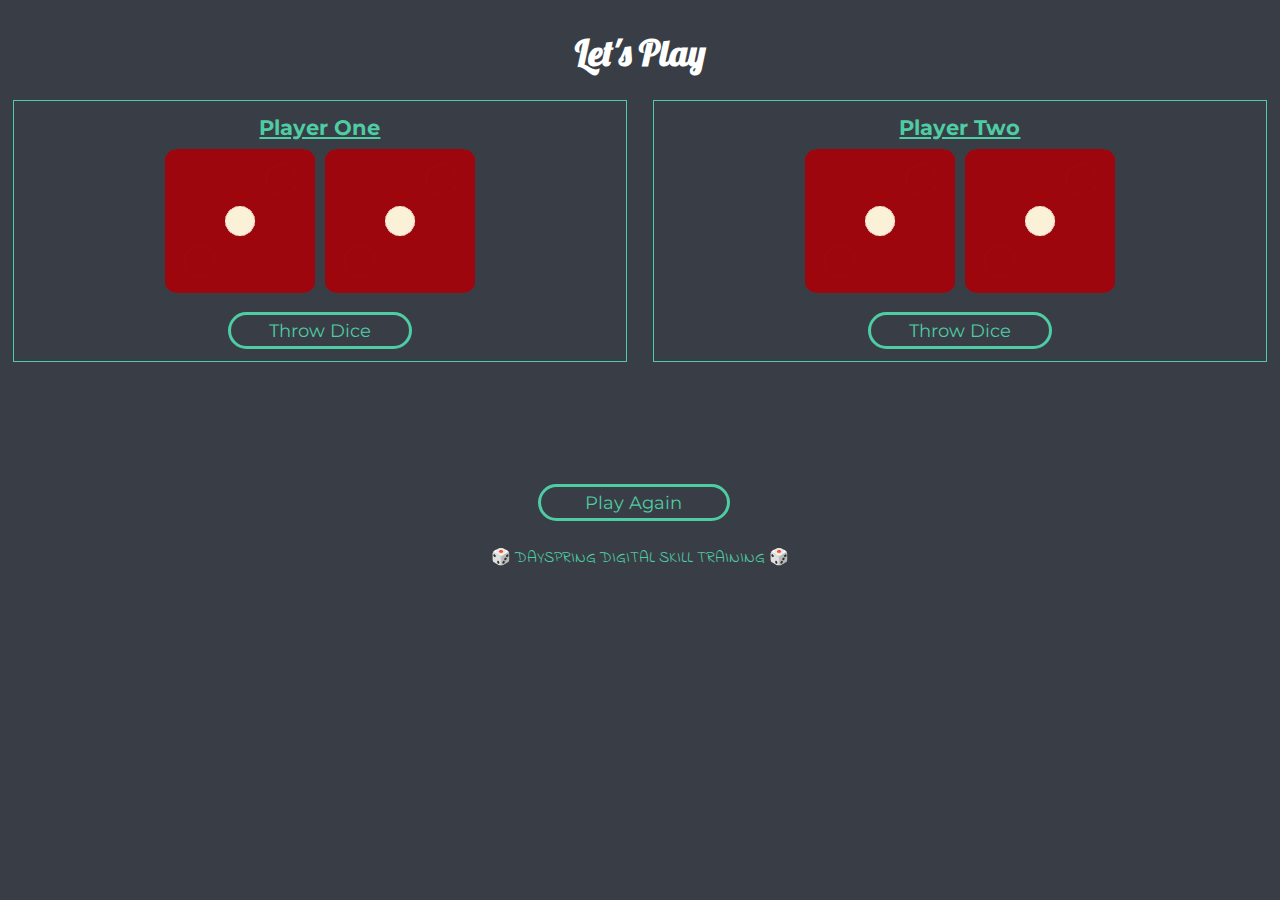
<file: player.html>
<!DOCTYPE html>
<html lang="en" dir="ltr">
<head>
  <meta charset="utf-8">
  <meta name="viewport" content="width=device-width, initial-scale=1">
  <link href="https://fonts.googleapis.com/css?family=Indie+Flower|Lobster" rel="stylesheet">
  <link rel="stylesheet" href="https://cdnjs.cloudflare.com/ajax/libs/font-awesome/4.7.0/css/font-awesome.min.css">
  <link href="https://fonts.googleapis.com/css2?family=Montserrat:ital,wght@0,600;1,500&family=Rubik:wght@600&display=swap" rel="stylesheet">
  <title>Welcome Players</title>
  <style>
    /* BASIC STYLING */
    * {box-sizing:border-box;}
    body{background-color:#393E46; font-family:'Montserrat','Rubik',Arial; margin:0; padding:0;}
    .header{color:#fff; font-family:'Lobster'; font-size:2rem; height:100px; margin-bottom:0; text-align:center; width:100%;}
    .container{border:1px solid #4ECCA3; position:absolute; text-align:center; width:48%;}
    .container1{margin-left:1%;}
    .container2{margin-left:51%;}
    h1{color:#4ECCA3; margin-bottom:1%; text-decoration:underline;}
    .die{display:inline;}
    .first, .second{height:300px; width:300px;}
    .die2{margin-left:1%;}
    .throw, .play{background-color:inherit; border:3px solid; border-radius:30px; color:#4ECCA3; display:block; font-size:150%; margin-bottom:2%; margin-left:35%; margin-top:2%; padding:5px; text-align:center; text-decoration:none; width:30%;}
    .play{margin-left:45%; margin-top:35%; width:10%;}
    footer{color:#4ECCA3; font-family:'Indie Flower',Arial; height:25px; margin-top:1%; text-align:center;}

    /* SMALL SCREEN */
    @media screen and (min-width:480px) and (max-width:700px){
      .header{height:70px; font-size:150%}
      h1{font-size:130%;}
      .first, .second{height:100px; width:100px;}
      .throw, .play{font-size:110%; margin-left:25%; padding:5px; width:50%;}
      .play{margin-left:40%; margin-top:43%; width:20%;}
      footer{margin-top:2%;}
    }

    /* SMALLER SCREEN */
    @media screen and (max-width:480px) {
      .header{font-size:1.3rem; height:70px;}
      .container{margin-left:10%; width:80%;}
      .container2{margin-left:; top:300px;}
      h1{font-size:1rem;}
      .first, .second{height:100px; width:100px;}
      .throw, .play{font-size:0.9rem; margin-left:30%; padding:5px; width:40%;}
      .play{margin-left:35%; margin-top:120%; width:25%;}
      footer{font-size:0.8rem; height:40px; margin-top:2%; padding-top:3%;}
    }

    /* TABLET SCREEN */
    @media screen and (min-width:700px) and (max-width:1300px){
      .header{height:70px; font-size:150%}
      h1{font-size:130%;}
      .first, .second{height:150px; width:150px;}
      .throw, .play{font-size:110%; margin-left:35%; padding:5px; width:30%;}
      .play{margin-left:42%; margin-top:30%; width:15%;}
      footer{margin-top:2%;}
    }
  </style>
</head>

<body>
  <!-- Header -->
  <div class="header"><h2 id="main">Let's Play</h2></div>

  <!-- PLAYER ONE -->
  <div class="container container1">
    <h1>Player One</h1>
    <div class="die"><img class="first" src="dice1.png" alt=""></div>
    <div class="die die2"><img class="first" src="dice1.png" alt=""></div>
    <a href="#" class="throw" onclick="changeContent1()">Throw Dice</a>
  </div>

  <!-- PLAYER TWO -->
  <div class="container container2">
    <h1>Player Two</h1>
    <div class="die"><img class="second" src="dice1.png" alt=""></div>
    <div class="die die2"><img class="second" src="dice1.png" alt=""></div>
    <a href="#" onclick="changeContent2()" class="throw">Throw Dice</a>
  </div>

  <a href="player.html" class="play">Play Again</a>

  <!-- Footer -->
  <footer>🎲 DAYSPRING DIGITAL SKILL TRAINING 🎲</footer>

  <!-- Javascript -->
  <script>
    alert("Player One's turn");
    var imageGotten=document.querySelectorAll('.first'); imageArray=['dice1.png','dice2.png','dice3.png','dice4.png','dice5.png','dice6.png'];

    // PLAYER ONE
    function changeContent1(){
      newArray=['dice1.png','dice2.png','dice3.png','dice4.png','dice5.png','dice6.png'].sort(function(){return .5 - Math.random();});
      a=document.querySelectorAll('.first')[0].src=newArray[0]; b = document.querySelectorAll('.first')[1].src=newArray[1];
      // When a==dice1
      if(a=='dice1.png' & b=='dice1.png'){result1=02;} if(a=='dice1.png' & b=='dice2.png'){result1=03;} if(a=='dice1.png' & b=='dice3.png'){result1=04;} if(a=='dice1.png' & b=='dice4.png'){result1=05;} if(a=='dice1.png' & b=='dice5.png'){result1=06;} if(a=='dice1.png' & b=='dice6.png'){result1=07;}
      // When a==dice2
      if(a=='dice2.png' & b=='dice1.png'){result1=03;} if(a=='dice2.png' & b=='dice2.png'){result1=04;} if(a=='dice2.png' & b=='dice3.png'){result1=05;} if(a=='dice2.png' & b=='dice4.png'){result1=06;} if(a=='dice2.png' & b=='dice5.png'){result1=07;} if(a=='dice2.png' & b=='dice6.png'){result1=08;}
      // When a==dice3
      if(a=='dice3.png' & b=='dice1.png'){result1=04;} if(a=='dice3.png' & b=='dice2.png'){result1=05;} if(a=='dice3.png' & b=='dice3.png'){result1=06;} if(a=='dice3.png' & b=='dice4.png'){result1=07;} if(a=='dice3.png' & b=='dice5.png'){result1=08;} if(a=='dice3.png' & b=='dice6.png'){result1=09;}
      // When a==dice4
      if(a=='dice4.png' & b=='dice1.png'){result1=05;} if(a=='dice4.png' & b=='dice2.png'){result1=06;} if(a=='dice4.png' & b=='dice3.png'){result1=07;} if(a=='dice4.png' & b=='dice4.png'){result1=08;} if(a=='dice4.png' & b=='dice5.png'){result1=09;} if(a=='dice4.png' & b=='dice6.png'){result1=10;}
      // When a==dice5
      if(a=='dice5.png' & b=='dice1.png'){result1=06;} if(a=='dice5.png' & b=='dice2.png'){result1=07;} if(a=='dice5.png' & b=='dice3.png'){result1=08;} if(a=='dice5.png' & b=='dice4.png'){result1=09;} if(a=='dice5.png' & b=='dice5.png'){result1=10;} if(a=='dice5.png' & b=='dice6.png'){result1=11;}
      // When a==dice6
      if(a=='dice6.png' & b=='dice1.png'){result1=07;} if(a=='dice6.png' & b=='dice2.png'){result1=08;} if(a=='dice6.png' & b=='dice3.png'){result1=09;} if(a=='dice6.png' & b=='dice4.png'){result1=10;} if(a=='dice6.png' & b=='dice5.png'){result1=11;} if(a=='dice6.png' & b=='dice6.png'){result1=12;}
      alert("Player One has a total of " + result1); alert("Player Two's Turn");
    }

    // PLAYER TWO
    function changeContent2(){
      newArray2=['dice1.png','dice2.png','dice3.png','dice4.png','dice5.png','dice6.png'].sort(function(){return .5 - Math.random();});
      c=document.querySelectorAll('.second')[0].src=newArray2[0]; d=document.querySelectorAll('.second')[1].src=newArray2[1];
      // When c==dice1
      if(c=='dice1.png' & d=='dice1.png'){result2=02;} if(c=='dice1.png' & d=='dice2.png'){result2=03;} if(c=='dice1.png' & d=='dice3.png'){result2=04;} if(c=='dice1.png' & d=='dice4.png'){result2=05;} if(c=='dice1.png' & d=='dice5.png'){result2=06;} if(c=='dice1.png' & d=='dice6.png'){result2=07;}
      // When c==dice2
      if(c=='dice2.png' & d=='dice1.png'){result2=03;} if(c=='dice2.png' & d=='dice2.png'){result2=04;} if(c=='dice2.png' & d=='dice3.png'){result2=05;} if(c=='dice2.png' & d=='dice4.png'){result2=06;} if(c=='dice2.png' & d=='dice5.png'){result2=07;} if(c=='dice2.png' & d=='dice6.png'){result2=08;}
      // When c==dice3
      if(c=='dice3.png' & d=='dice1.png'){result2=04;} if(c=='dice3.png' & d=='dice2.png'){result2=05;} if(c=='dice3.png' & d=='dice3.png'){result2=06;} if(c=='dice3.png' & d=='dice4.png'){result2=07;} if(c=='dice3.png' & d=='dice5.png'){result2=08;} if(c=='dice3.png' & d=='dice6.png'){result2=09;}
      // When c==dice4
      if(c=='dice4.png' & d=='dice1.png'){result2=05;} if(c=='dice4.png' & d=='dice2.png'){result2=06;} if(c=='dice4.png' & d=='dice3.png'){result2=07;} if(c=='dice4.png' & d=='dice4.png'){result2=08;} if(c=='dice4.png' & d=='dice5.png'){result2=09;} if(c=='dice4.png' & d=='dice6.png'){result2=10;}
      // When c==dice5
      if(c=='dice5.png' & d=='dice1.png'){result2=06;} if(c=='dice5.png' & d=='dice2.png'){result2=07;} if(c=='dice5.png' & d=='dice3.png'){result2=08;} if(c=='dice5.png' & d=='dice4.png'){result2=09;} if(c=='dice5.png' & d=='dice5.png'){result2=10;} if(c=='dice5.png' & d=='dice6.png'){result2=11;}
      // When c==dice6
      if(c=='dice6.png' & d=='dice1.png'){result2=07;} if(c=='dice6.png' & d=='dice2.png'){result2=08;} if(c=='dice6.png' & d=='dice3.png'){result2=09;} if(c=='dice6.png' & d=='dice4.png'){result2=10;} if(c=='dice6.png' & d=='dice5.png'){result2=11;} if(c=='dice6.png' & d=='dice6.png'){result2=12;}
      alert("Player Two has a total of " + result2);
      if(result1>result2){document.getElementById("main").innerHTML="Player One Wins";} if(result1==result2){document.getElementById("main").innerHTML="It's a Draw";} if(result1<result2){document.getElementById("main").innerHTML="Player Two Wins";}
    }
  </script>
</body>
</html>
</file>
